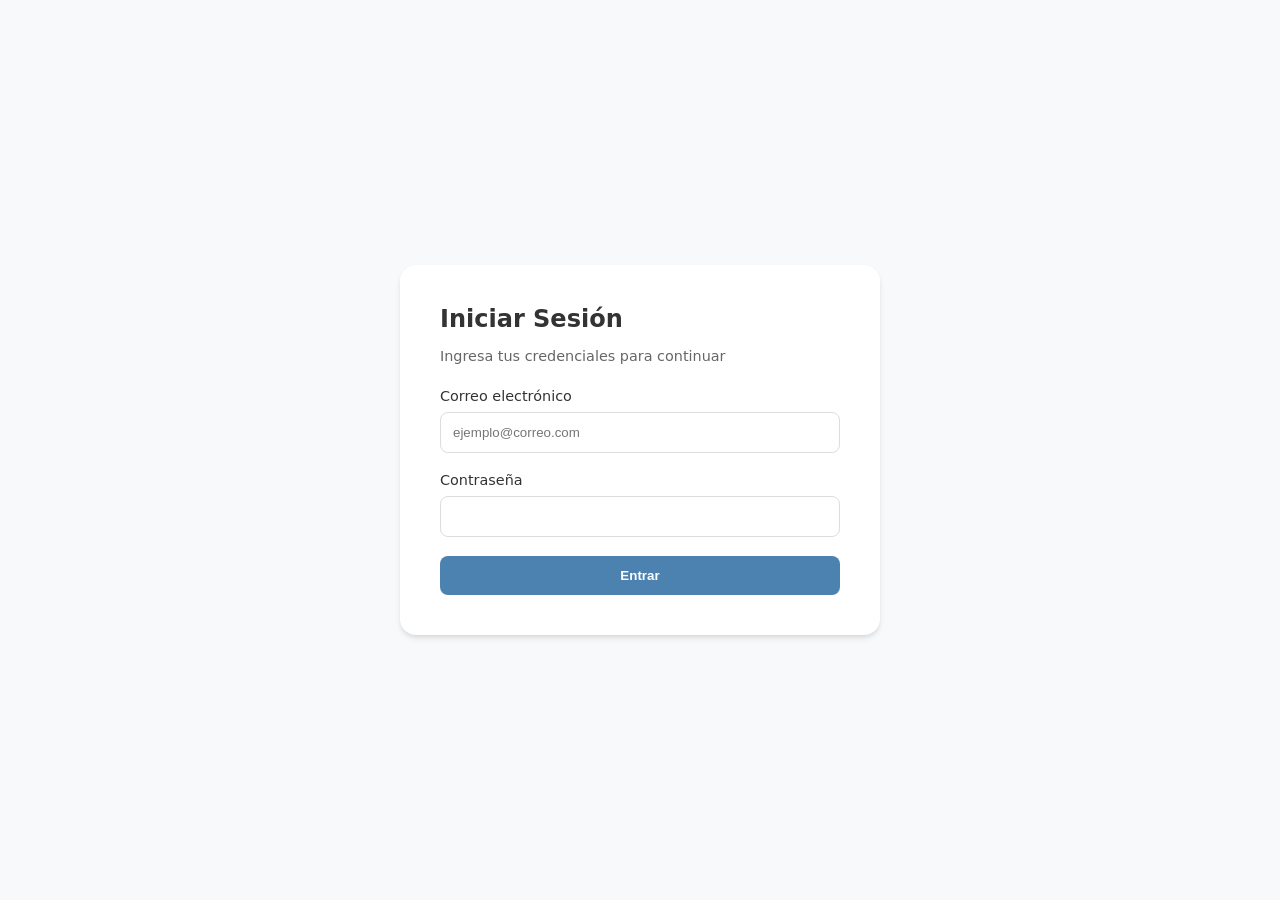
<file: index.html>
<!DOCTYPE html>
<html lang="es">
<head>
    <meta charset="UTF-8">
    <meta name="viewport" content="width=device-width, initial-scale=1.0">
    <title>Login Profesional</title>
    <link rel="stylesheet" href="style.css">
</head>
<body>
    <main class="login-container">
        <header>
            <h1>Iniciar Sesión</h1>
            <p>Ingresa tus credenciales para continuar</p>
        </header>
        
        <form id="login-form">
            <div class="input-group">
                <label for="email">Correo electrónico</label>
                <input type="email" id="email" name="email" placeholder="ejemplo@correo.com" required>
            </div>

            <div class="input-group">
                <label for="password">Contraseña</label>
                <input type="password" id="password" name="password" required>
            </div>

            <button type="submit" id="btn-submit">Entrar</button>
        </form>
    </main>

    <div id="notification-container"></div>

    <script src="script.js"></script>
</body>
</html>
</file>
<file: style.css>
:root {
    --primary: #4c82af;
    --primary-dark: #3e778e;
    --bg: #f8f9fa;
    --white: #ffffff;
    --text: #333;
    --error: #ef4444;
    --success: #10b981;
    --shadow: 0 4px 6px -1px rgba(0, 0, 0, 0.1), 0 2px 4px -1px rgba(0, 0, 0, 0.06);
}

body {
    font-family: 'Segoe UI', system-ui, sans-serif;
    background-color: var(--bg);
    color: var(--text);
    display: flex;
    justify-content: center;
    align-items: center;
    height: 100vh;
    margin: 0;
}

.login-container {
    background: var(--white);
    padding: 2.5rem;
    border-radius: 1rem;
    box-shadow: var(--shadow);
    width: 100%;
    max-width: 400px;
}

header h1 { margin: 0 0 0.5rem; font-size: 1.5rem; }
header p { color: #666; font-size: 0.9rem; margin-bottom: 1.5rem; }

.input-group { margin-bottom: 1.2rem; }
label { display: block; margin-bottom: 0.5rem; font-weight: 500; font-size: 0.9rem; }

input {
    width: 100%;
    padding: 0.75rem;
    border: 1px solid #ddd;
    border-radius: 0.5rem;
    box-sizing: border-box;
    transition: border-color 0.2s;
}

input:focus {
    outline: none;
    border-color: var(--primary);
    box-shadow: 0 0 0 3px rgba(76, 130, 175, 0.1);
}

button {
    width: 100%;
    padding: 0.75rem;
    background: var(--primary);
    color: white;
    border: none;
    border-radius: 0.5rem;
    font-weight: 600;
    cursor: pointer;
    transition: background 0.2s;
}

button:hover { background: var(--primary-dark); }

/* Notificaciones Toast */
.toast {
    position: fixed;
    top: 20px;
    right: 20px;
    padding: 1rem 2rem;
    border-radius: 0.5rem;
    color: white;
    font-weight: 500;
    animation: slideIn 0.3s ease-out;
}

@keyframes slideIn {
    from { transform: translateX(100%); }
    to { transform: translateX(0); }
}
</file>
